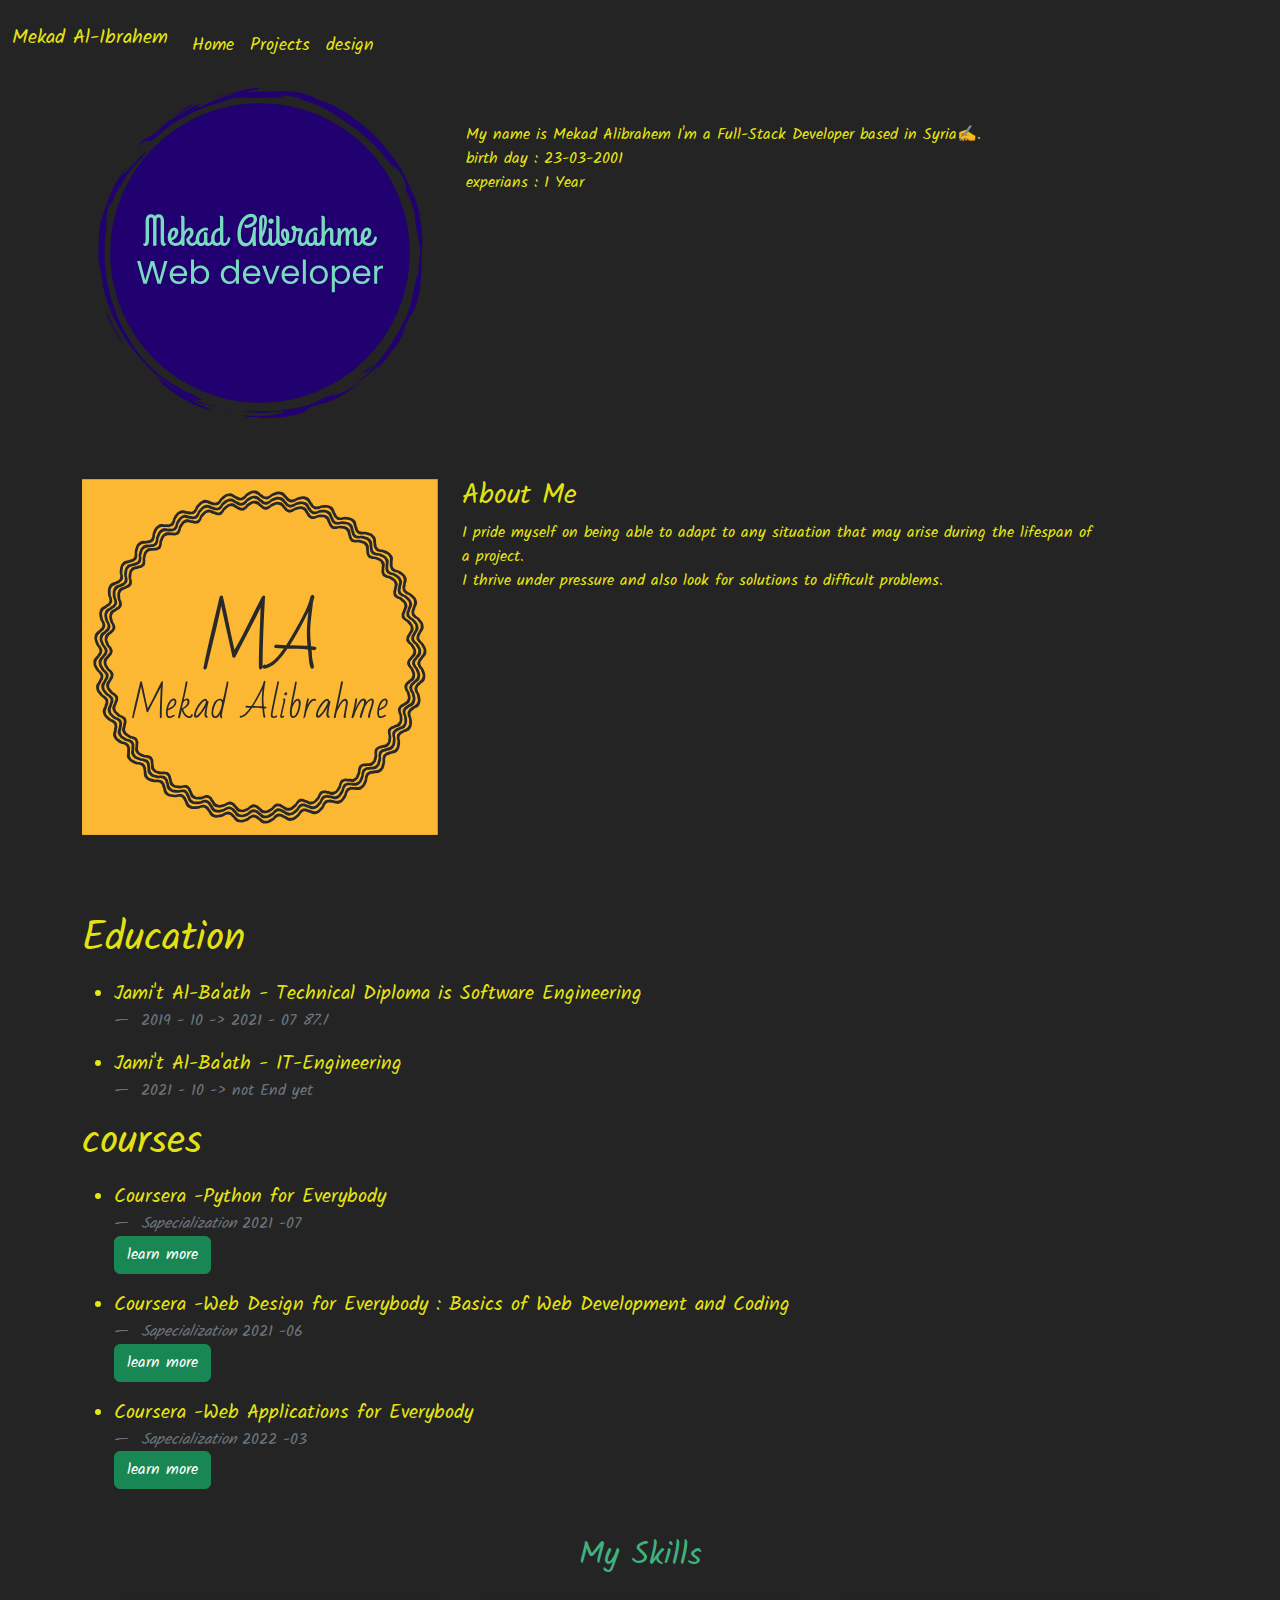
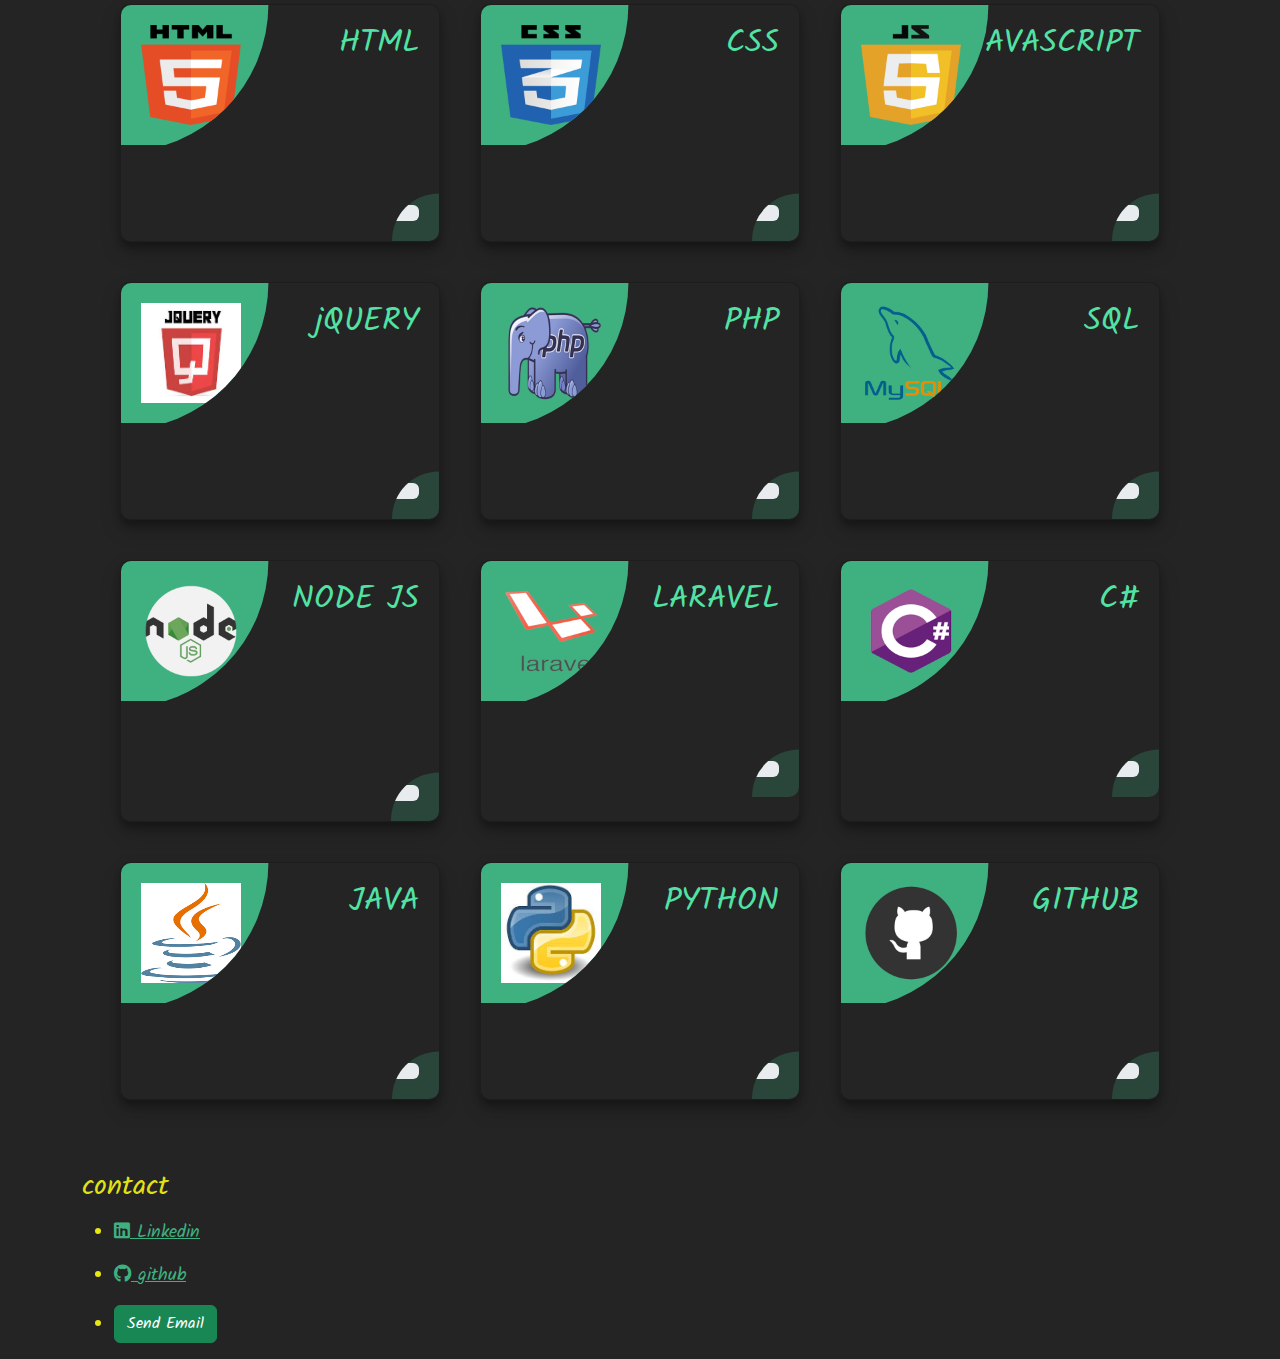
<file: index.html>
<!doctype html>
<html lang="en">
  <head>
    <meta charset="utf-8">
    <meta name="viewport" content="width=device-width, initial-scale=1">
    <!-- Bootstrap CSS -->
    <link href="https://cdn.jsdelivr.net/npm/bootstrap@5.1.1/dist/css/bootstrap.min.css" rel="stylesheet" >
    <!-- icon -->
    <link href="https://pro.fontawesome.com/releases/v5.10.0/css/all.css" rel="stylesheet">
    <!-- my style -->
    <link rel="stylesheet" href="lib/css/style.css">
    <link rel="shortcut icon" href="favicon.ico" />

    <title>my profile</title>
  </head>
  <body>
    <nav class="navbar navbar-expand-lg  navbar-dark  ">
        <div class="container-fluid">
          <a class="navbar-brand  " href="#">Mekad Al-Ibrahem</a>
          <button class="navbar-toggler" type="button" data-bs-toggle="collapse" data-bs-target="#navbarNav" aria-controls="navbarNav" aria-expanded="false" aria-label="Toggle navigation">
            <span class="navbar-toggler-icon text-primary" ></span></span>
          </button>
          <div class="collapse navbar-collapse" id="navbarNav">
            <ul class="navbar-nav">
              <li class="nav-item">
                <a class="nav-link " aria-current="page" href="#">Home</a>
              </li>
              <li class="nav-item">
                <a class="nav-link" href="projects.html">Projects</a>
              </li>
              <li class="nav-item">
                <a class="nav-link" href="design.html">design</a>
            </li>
            </ul>
          </div>
        </div>
      </nav>
      
      <header>
          <div class="container">
              <div class="row">
                <div class=" d-block d-md-none "  style="width: 25% ;">
                </div>
                  <div class="col-6 col-md-4 text-center myphoto">
                    
                    <img src="lib/img/logo.svg" width="auto" height="auto" alt="personal image">
                  </div>
                  <div class="col-12 col-md-7 my-info">
                    <p>
                        My name is Mekad Alibrahem I'm a Full-Stack Developer based in Syria✍️.<br>
                        birth day : 23-03-2001<br>
                        experians : 1 Year 
                    </p>
                  </div>
              </div>
          </div>
      </header>
      <section class="aboutme" >  
           <div class="container" >
               <div class="row">
                <div class=" d-block d-md-none "  style="width: 25% ;">
                </div>
                  <div class="col-6 col-md-4 text-center myphoto">
                    
                    <img src="lib/img/logo3.svg" width="auto" height="auto" alt="personal image">
                  </div>
                  <div class="col-12 col-md-7 aboutme">
                      <h3> About Me </h3>
                    <p>
                        I pride myself on being able to adapt to any situation that may arise during the lifespan of a project.
                        <br>
                        I thrive under pressure and also look for solutions to difficult problems.
                    </p>
                  </div>   
               </div>
           </div>
      </section>
      <section class="container"> 
        <div class="Education" >
          <h1> Education </h1>
          <ul id="Education" >

             
            
          </ul>
        </div>
        <div class="courses"   >
          <h1> courses </h1> 
          <ul id="courses" >
            
            
        </ul>
        </div>
         

      </section >

      
        <div id="mySkills" class="mySkills">
            <h1>My Skills</h1>
            <div class="cards-wrapper" id="skill-list">
                
            
            </div>
        </div>
      
    
<footer>
    <div class="container">
        <div class="row">
            <div class="col-4">
                <h3> contact   </h3>
                <ul>
                    <li>
                        <a href="https://www.linkedin.com/in/mekad-alibrahem-55062b213/">
                            <i class="fab fa-linkedin" > </i> <span> Linkedin </span>
                        </a>
                        
                    </li>
                    <li>
                       <a href="" >
                        <i class="fab fa-github" > </i> <span> github </span>
                       </a>
                    </li>
                    <li>
                        <button type="button" class="btn btn-success" data-bs-toggle="modal" data-bs-target="#sendEmailModal">
                             Send Email 
                        </button>
                        <!-- Send Email  Modal -->
                        <div class="modal fade " id="sendEmailModal" tabindex="-1" aria-labelledby="exampleModalLabel" aria-hidden="true">
                            <div class="modal-dialog">
                            <div class="modal-content">
                                <form action="" class="needs-validation"  id="message_form" novalidate>
                                    <div class="modal-header">
                                        <h5 class="modal-title" id="exampleModalLabel">Send Message </h5>
                                        <button type="button" class="btn-close" data-bs-dismiss="modal" aria-label="Close"></button>
                                    </div>
                                    <div class="modal-body">
                                            <div>
                                                <div class="form-row form-card" >
                                                    <div class="col-4">
                                                        <label for="name"> Name : </label>
                                                    </div>
                                                    <div class="col-7">
                                                        <input type="text" class="form-control" name="name" id="name" required  placeholder="First Name" >
                                                        <small id="name" class="invalid-feedback">
                                                            First name cannot be empty
                                                        </small>
                                                    </div>
                                                <div class="col-4"> 
                                                    <label for="email"> Email </label>
                                                </div> 
                                                <div class="col-7" >
                                                    <input type="email" class="form-control" name="email" id="email" required placeholder=" Your Email "  >
                                                    <small id="email" class="invalid-feedback">
                                                    Email Address cannot be empty
                                                    </small>
                                                </div>
                                                <div class="col-4"> 
                                                    <label for="email"> number </label>
                                                </div> 
                                                <div class="col-7" >
                                                    <input type="number" class="form-control" name="number" id="number" required placeholder="Your Number"  >
                                                    <small id="number" class="invalid-feedback">
                                                    Number Address cannot be empty
                                                    </small>
                                                </div>
                                                <div class="col-4"> 
                                                    <label for="email"> subject </label>
                                                </div> 
                                                <div class="col-7" >
                                                    <input type="text" class="form-control" name="subject" id="subject" required placeholder="subject"  >
                                                    <small id="subject" class="invalid-feedback">
                                                    subject Address cannot be empty
                                                    </small>
                                                </div>
                                                <div class="col-4"> 
                                                    <label for="msg"> Your Message </label>
                                                </div> 
                                                <div class="col-12" >
                                                    <textarea class="form-control" id="msg"  name="msg" placeholder="Your Message Here!" required  ></textarea>
                                                    
                                                    <small id="msg" class="invalid-feedback">
                                                    Message  cannot be empty
                                                    </small>
                                                </div> 
                                        </div>
                                    </div>
                                    <div class="modal-footer">
                                    <button type="button" class="btn btn-secondary" data-bs-dismiss="modal">Close</button>
                                    <button type="submit" class="btn btn-primary" name="send"  id="send">Send</button>
                                    </div>
                                </form>
                            </div>
                            </div>
                        </div>
                    </li>
                </ul>
            </div>
            <div class="col-4"> </div>
        </div>
    </div>
</footer>
    <script src="https://cdn.jsdelivr.net/npm/bootstrap@5.1.1/dist/js/bootstrap.bundle.min.js" ></script>
    <script src="lib/js/index.js" type="module"></script>
    <script >
        (function() {
      'use strict';
      window.addEventListener('load', function() {
        // Fetch all the forms we want to apply custom Bootstrap validation styles to
        var forms = document.getElementsByClassName('needs-validation');
        // Loop over them and prevent submission
        var validation = Array.prototype.filter.call(forms, function(form) {
          form.addEventListener('submit', function(event) {
            if (form.checkValidity() === false) {
              event.preventDefault();
              event.stopPropagation();
            }
            form.classList.add('was-validated');
          }, false);
        });
      }, false);
    })();
      </script>
      <!-- 
          <form id="message_form">
    <input type="text" name="subject" placeholder="Subject" />
    <textarea name="text" placeholder="Message"></textarea>
    <input type="submit" id="js_send" value="Send" />
</form>

<script>

    //update this with your js_form selector
    var form_id_js = "message_form";

    var data_js = {
        "access_token": "{your access token}" // sent after you sign up
    };

    function js_onSuccess() {
        // remove this to avoid redirect
        window.location = window.location.pathname + "?message=Email+Successfully+Sent%21&isError=0";
    }

    function js_onError(error) {
        // remove this to avoid redirect
        window.location = window.location.pathname + "?message=Email+could+not+be+sent.&isError=1";
    }

    var sendButton = document.getElementById("js_send");

    function js_send() {
        sendButton.value='Sending…';
        sendButton.disabled=true;
        var request = new XMLHttpRequest();
        request.onreadystatechange = function() {
            if (request.readyState == 4 && request.status == 200) {
                js_onSuccess();
            } else
            if(request.readyState == 4) {
                js_onError(request.response);
            }
        };

        var subject = document.querySelector("#" + form_id_js + " [name='subject']").value;
        var message = document.querySelector("#" + form_id_js + " [name='text']").value;
        data_js['subject'] = subject;
        data_js['text'] = message;
        var params = toParams(data_js);

        request.open("POST", "https://postmail.invotes.com/send", true);
        request.setRequestHeader("Content-type", "application/x-www-form-urlencoded");

        request.send(params);

        return false;
    }

    sendButton.onclick = js_send;

    function toParams(data_js) {
        var form_data = [];
        for ( var key in data_js ) {
            form_data.push(encodeURIComponent(key) + "=" + encodeURIComponent(data_js[key]));
        }

        return form_data.join("&");
    }

    var js_form = document.getElementById(form_id_js);
    js_form.addEventListener("submit", function (e) {
        e.preventDefault();
    });
       -->
  </body>
</html>
</file>
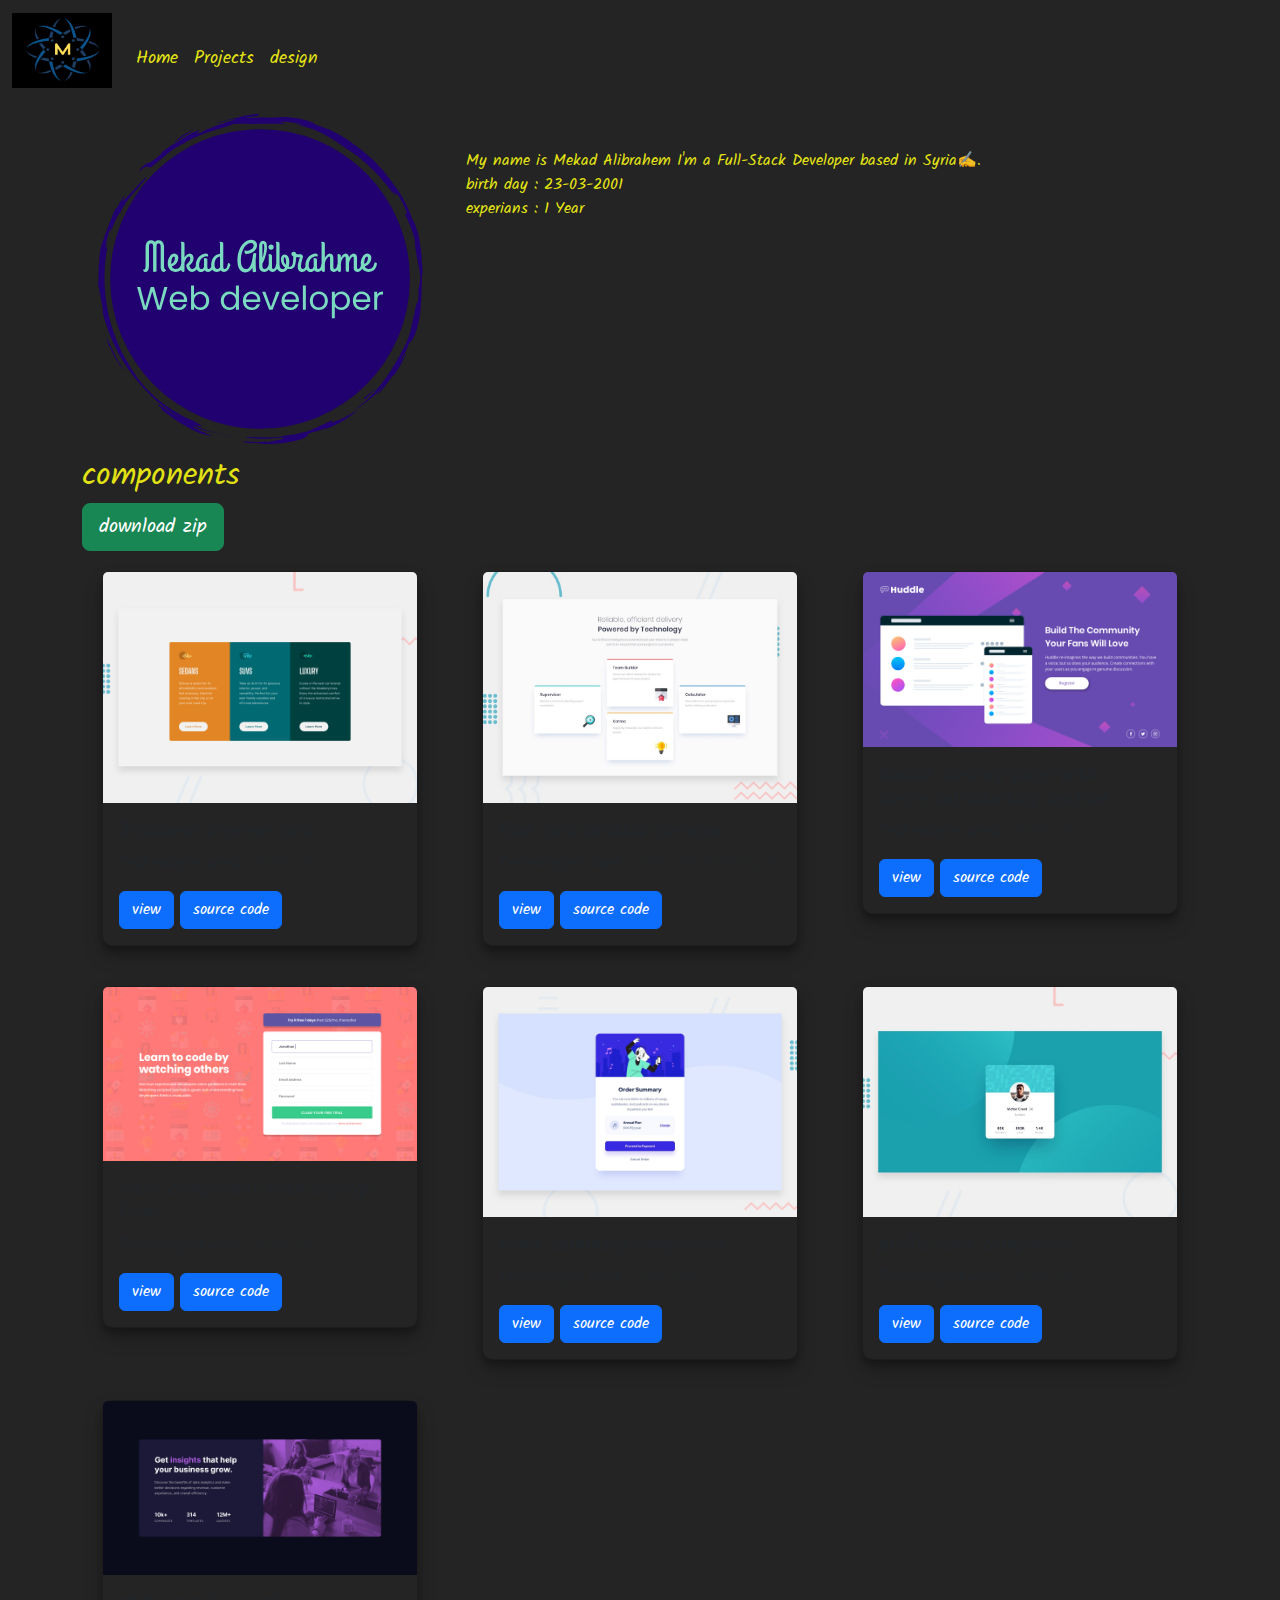
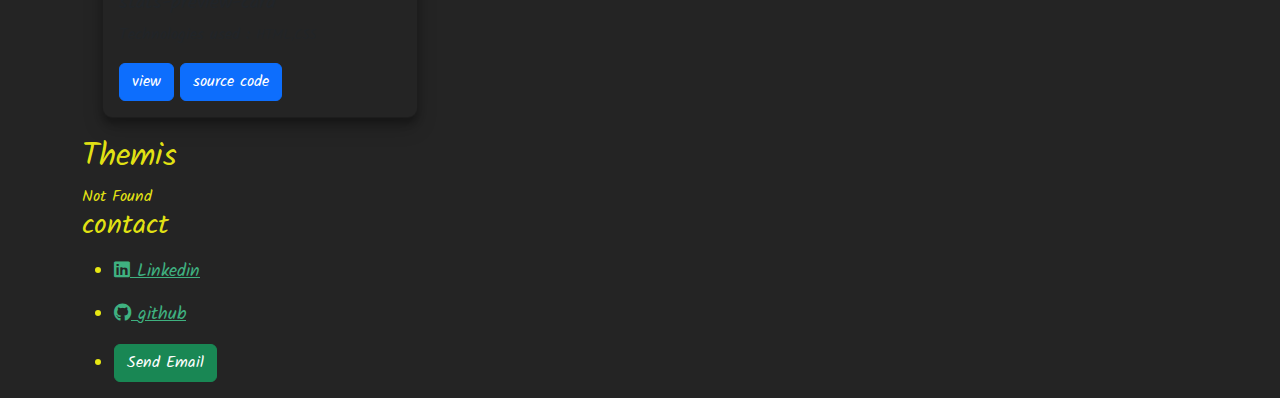
<file: design.html>
<!doctype html>
<html lang="en">
  <head>
   
    <meta charset="utf-8">
    <meta name="viewport" content="width=device-width, initial-scale=1">
    <!-- Bootstrap CSS -->
    <link href="https://cdn.jsdelivr.net/npm/bootstrap@5.1.1/dist/css/bootstrap.min.css" rel="stylesheet" >
    <!-- icon -->
    <link href="https://pro.fontawesome.com/releases/v5.10.0/css/all.css" rel="stylesheet">
    <!-- my style -->
   
    <link rel="stylesheet" href="lib/css/style.css">
    <link rel="shortcut icon" href="favicon.ico" />
   

    <title>my profile</title>
  </head>
  <body>
    <nav class="navbar navbar-expand-lg  navbar-dark  ">
        <div class="container-fluid">
            <a class="navbar-brand  " href="index.html"><img src="lib/img/Mlogo.PNG" width="100" height="75"   alt="logo-mekad-alibrahem"  ></a>
            <button class="navbar-toggler" type="button" data-bs-toggle="collapse" data-bs-target="#navbarNav" aria-controls="navbarNav" aria-expanded="false" aria-label="Toggle navigation">
                <span class="navbar-toggler-icon text-primary" ></span></span>
            </button>
            <div class="collapse navbar-collapse" id="navbarNav">
                <ul class="navbar-nav">
                    <li class="nav-item">
                        <a class="nav-link " aria-current="page" href="index.html">Home</a>
                    </li>
                    <li class="nav-item">
                        <a class="nav-link" href="projects.html">Projects</a>
                    </li>
                    <li class="nav-item">
                        <a class="nav-link" href="#">design</a>
                    </li>
                </ul>
            </div>
        </div>
    </nav>
      
    <header>
        <div class="container">
            <div class="row">
            <div class=" d-block d-md-none "  style="width: 25% ;">
            </div>
                <div class="col-6 col-md-4 text-center myphoto">
                
                <img src="lib/img/logo.svg" width="auto" height="auto" alt="personal image">
                </div>
                <div class="col-12 col-md-7 my-info">
                <p>
                    My name is Mekad Alibrahem I'm a Full-Stack Developer based in Syria✍️.<br>
                    birth day : 23-03-2001<br>
                    experians : 1 Year 
                    <br>
                </p>
                </div>
            </div>
        </div>
    </header>

      <div id="hr-div" >
         
      </div>

    <div class="container" >
        <span > 
            <h2 class="title-section" >
                components 
            </h2>
            <a   href= "https://github.com/MekadAlibrahem/front-end/blob/master/ZIP" target=" _balck" class="btn btn-success btn-lg btn-download" > download zip </a>
            
       </span>
        <div class="row cards-design " id="components-list">
           
            
        </div>
    </div>
    <div id="hr-div" >  </div>
        <div class="container">
            <span>
                <h2 class="title-section">
                    Themis 
                </h2>
            </span>
        <div class="row cards-design">
            <div>
                Not Found 
            </div>
        </div>
    </div>

    <div id="hr-div" > </div>
    <footer>
        <div class="container">
            <div class="row">
                <div class="col-4">
                    <h3> contact   </h3>
                    <ul>
                        <li>
                            <a href="https://www.linkedin.com/in/mekad-alibrahem-55062b213/">
                                <i class="fab fa-linkedin" > </i> <span> Linkedin </span>
                            </a>
                            
                        </li>
                        <li>
                        <a href="" >
                            <i class="fab fa-github" > </i> <span> github </span>
                        </a>
                        </li>
                        <li>
                            <button type="button" class="btn btn-success" data-bs-toggle="modal" data-bs-target="#sendEmailModal">
                                Send Email 
                            </button>
                            <!-- Send Email  Modal -->
                            <div class="modal fade " id="sendEmailModal" tabindex="-1" aria-labelledby="exampleModalLabel" aria-hidden="true">
                                <div class="modal-dialog">
                                <div class="modal-content">
                                    <form action="" class="needs-validation"  id="message_form" novalidate>
                                        <div class="modal-header">
                                            <h5 class="modal-title" id="exampleModalLabel">Send Message </h5>
                                            <button type="button" class="btn-close" data-bs-dismiss="modal" aria-label="Close"></button>
                                        </div>
                                        <div class="modal-body">
                                                <div>
                                                    <div class="form-row form-card" >
                                                        <div class="col-4">
                                                            <label for="name"> Name : </label>
                                                        </div>
                                                        <div class="col-7">
                                                            <input type="text" class="form-control" name="name" id="name" required  placeholder="First Name" >
                                                            <small id="name" class="invalid-feedback">
                                                                First name cannot be empty
                                                            </small>
                                                        </div>
                                                    <div class="col-4"> 
                                                        <label for="email"> Email </label>
                                                    </div> 
                                                    <div class="col-7" >
                                                        <input type="email" class="form-control" name="email" id="email" required placeholder=" Your Email "  >
                                                        <small id="email" class="invalid-feedback">
                                                        Email Address cannot be empty
                                                        </small>
                                                    </div>
                                                    <div class="col-4"> 
                                                        <label for="email"> number </label>
                                                    </div> 
                                                    <div class="col-7" >
                                                        <input type="number" class="form-control" name="number" id="number" required placeholder="Your Number"  >
                                                        <small id="number" class="invalid-feedback">
                                                        Number Address cannot be empty
                                                        </small>
                                                    </div>
                                                    <div class="col-4"> 
                                                        <label for="email"> subject </label>
                                                    </div> 
                                                    <div class="col-7" >
                                                        <input type="text" class="form-control" name="subject" id="subject" required placeholder="subject"  >
                                                        <small id="subject" class="invalid-feedback">
                                                        subject Address cannot be empty
                                                        </small>
                                                    </div>
                                                    <div class="col-4"> 
                                                        <label for="msg"> Your Message </label>
                                                    </div> 
                                                    <div class="col-12" >
                                                        <textarea class="form-control" id="msg"  name="msg" placeholder="Your Message Here!" required  ></textarea>
                                                        
                                                        <small id="msg" class="invalid-feedback">
                                                        Message  cannot be empty
                                                        </small>
                                                    </div> 
                                            </div>
                                        </div>
                                        <div class="modal-footer">
                                        <button type="button" class="btn btn-secondary" data-bs-dismiss="modal">Close</button>
                                        <button type="submit" class="btn btn-primary" name="send"  id="send">Send</button>
                                        </div>
                                    </form>
                                </div>
                                </div>
                            </div>
                        </li>
                    </ul>
                </div>
                <div class="col-4"> </div>
            </div>
        </div>
    </footer>
    <script src="https://cdn.jsdelivr.net/npm/bootstrap@5.1.1/dist/js/bootstrap.bundle.min.js" ></script>
    <script src="./lib/js/design.js" type="module"></script>
   
  </body>
</html>
</file>
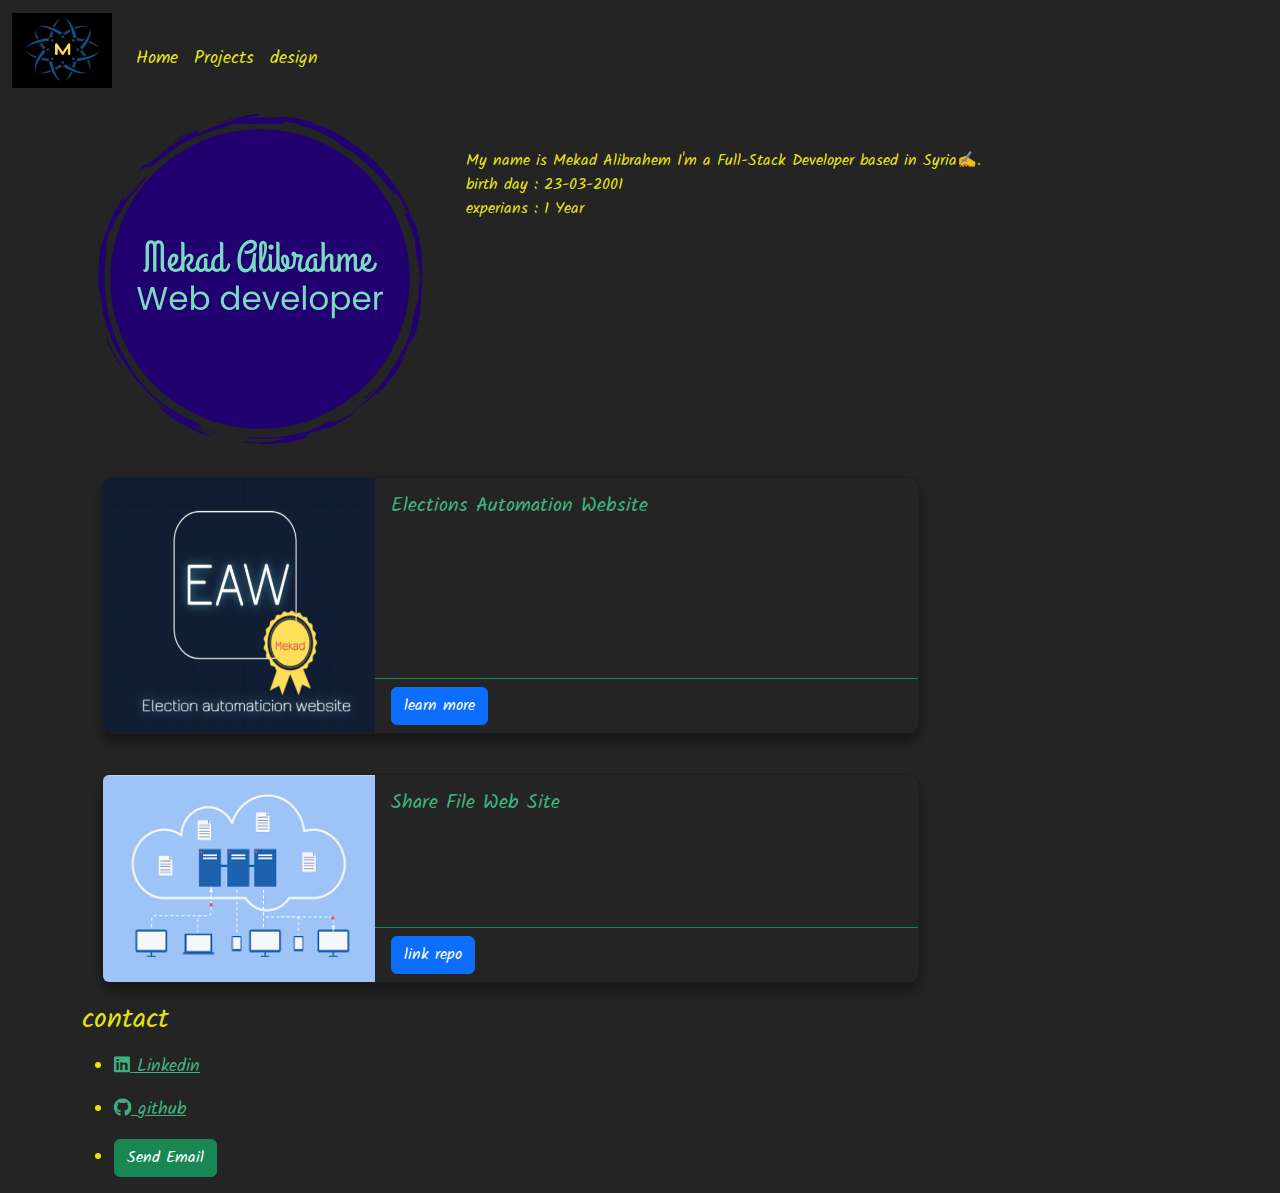
<file: projects.html>
<!doctype html>
<html lang="en">
  <head>
   
    <meta charset="utf-8">
    <meta name="viewport" content="width=device-width, initial-scale=1">
    <!-- Bootstrap CSS -->
    <link href="https://cdn.jsdelivr.net/npm/bootstrap@5.1.1/dist/css/bootstrap.min.css" rel="stylesheet" >
    <!-- icon -->
    <link href="https://pro.fontawesome.com/releases/v5.10.0/css/all.css" rel="stylesheet">
    <!-- my style -->
   
    <link rel="stylesheet" href="lib/css/style.css">
    <link rel="shortcut icon" href="favicon.ico" />
   

    <title>my profile</title>
  </head>
  <body>
    <nav class="navbar navbar-expand-lg  navbar-dark  ">
        <div class="container-fluid">
            <a class="navbar-brand  " href="index.html"><img src="lib/img/Mlogo.PNG" width="100" height="75"   alt="logo-mekad-alibrahem"></a>
            <button class="navbar-toggler" type="button" data-bs-toggle="collapse" data-bs-target="#navbarNav" aria-controls="navbarNav" aria-expanded="false" aria-label="Toggle navigation">
                <span class="navbar-toggler-icon text-primary" ></span></span>
            </button>
            <div class="collapse navbar-collapse" id="navbarNav">
                <ul class="navbar-nav">
                    <li class="nav-item">
                        <a class="nav-link " aria-current="page" href="index.html">Home</a>
                    </li>
                    <li class="nav-item">
                        <a class="nav-link" href="#">Projects</a>
                    </li>
                    <li class="nav-item">
                        <a class="nav-link" href="design.html">design</a>
                    </li>
                </ul>
            </div>
        </div>
    </nav>
      
    <header>
        <div class="container">
            <div class="row">
            <div class=" d-block d-md-none "  style="width: 25% ;">
            </div>
                <div class="col-6 col-md-4 text-center myphoto">
                
                <img src="lib/img/logo.svg" width="auto" height="auto" alt="personal image">
                </div>
                <div class="col-12 col-md-7 my-info">
                <p>
                    My name is Mekad Alibrahem I'm a Full-Stack Developer based in Syria✍️.<br>
                    birth day : 23-03-2001<br>
                    experians : 1 Year 
                    <br>
                </p>
                </div>
            </div>
        </div>
    </header>
      
      
    <div class="container projects" >
        <div class="row" > 
            <div class="col-11">
                
                <div class="card sm-12 card-project " style="min-width: 80%;">
                    <div class="row g-0">
                        <div class="col-md-4">
                        <img src="lib/img/EAWlogo.PNG" class="img-fluid rounded-start img-project" alt="election-process-website-logo">
                        </div>
                        <div class="col-md-8">
                            <div class="card-body">
                                <h5 class="card-title">Elections Automation   Website</h5>
                                <p class="card-text">
                                    Automation of electoral processes and their management and provision of statistics and results</p>
                                    
                                <p class="card-text ">
                                    
                                        Technologies used :  
                                    
                                    <small class=" text-muted " >  HTML , CSS , JAVASCRIPT , bootstrap , AJAX , PHP , MYSQL , APIFACE.js </small>
                                    <br>
                                    <small class="text-muted"> last version 1.0</small>
                                </p>
                            </div>
                        <div class="card-footer bg-transparent border-success">
                           <a  href="https://mekadalibrahem.github.io/election-process/index.html" target="_blank" class="btn btn-primary " > learn more </a> 
                        </div>
                        </div>
                    </div>
                </div>


            </div>
            <div class="col-11">
                
                <div class="card sm-12 card-project " style="min-width: 80%;">
                    <div class="row g-0">
                        <div class="col-md-4">
                        <img src="lib/img/mediashare/1.png" class="img-fluid rounded-start img-project" alt="election-process-website-logo">
                        </div>
                        <div class="col-md-8">
                            <div class="card-body">
                                <h5 class="card-title">Share File Web Site</h5>
                                <p class="card-text">
                                    stored File And Share it with other </p>
                                    
                                <p class="card-text ">
                                    
                                        Technologies used :  
                                    
                                    <small class=" text-muted " >  HTML , CSS , JAVASCRIPT , Jquery, bootstrap , AJAX , PHP , MYSQL   </small>
                                    <br>
                                    <small class="text-muted"> </small>
                                </p>
                            </div>
                        <div class="card-footer bg-transparent border-success">
                           <a  href="https://github.com/MekadAlibrahem/MediaShare" target="_blank" class="btn btn-primary " > link repo </a> 
                        </div>
                        </div>
                    </div>
                </div>


            </div>
            
              

        </div>
    </div>
      
      
 

    
    <footer>
        <div class="container">
            <div class="row">
                <div class="col-4">
                    <h3> contact   </h3>
                    <ul>
                        <li>
                            <a href="https://www.linkedin.com/in/mekad-alibrahem-55062b213/">
                                <i class="fab fa-linkedin" > </i> <span> Linkedin </span>
                            </a>
                            
                        </li>
                        <li>
                        <a href="" >
                            <i class="fab fa-github" > </i> <span> github </span>
                        </a>
                        </li>
                        <li>
                            <button type="button" class="btn btn-success" data-bs-toggle="modal" data-bs-target="#sendEmailModal">
                                Send Email 
                            </button>
                            <!-- Send Email  Modal -->
                            <div class="modal fade " id="sendEmailModal" tabindex="-1" aria-labelledby="exampleModalLabel" aria-hidden="true">
                                <div class="modal-dialog">
                                <div class="modal-content">
                                    <form action="" class="needs-validation"  id="message_form" novalidate>
                                        <div class="modal-header">
                                            <h5 class="modal-title" id="exampleModalLabel">Send Message </h5>
                                            <button type="button" class="btn-close" data-bs-dismiss="modal" aria-label="Close"></button>
                                        </div>
                                        <div class="modal-body">
                                                <div>
                                                    <div class="form-row form-card" >
                                                        <div class="col-4">
                                                            <label for="name"> Name : </label>
                                                        </div>
                                                        <div class="col-7">
                                                            <input type="text" class="form-control" name="name" id="name" required  placeholder="First Name" >
                                                            <small id="name" class="invalid-feedback">
                                                                First name cannot be empty
                                                            </small>
                                                        </div>
                                                    <div class="col-4"> 
                                                        <label for="email"> Email </label>
                                                    </div> 
                                                    <div class="col-7" >
                                                        <input type="email" class="form-control" name="email" id="email" required placeholder=" Your Email "  >
                                                        <small id="email" class="invalid-feedback">
                                                        Email Address cannot be empty
                                                        </small>
                                                    </div>
                                                    <div class="col-4"> 
                                                        <label for="email"> number </label>
                                                    </div> 
                                                    <div class="col-7" >
                                                        <input type="number" class="form-control" name="number" id="number" required placeholder="Your Number"  >
                                                        <small id="number" class="invalid-feedback">
                                                        Number Address cannot be empty
                                                        </small>
                                                    </div>
                                                    <div class="col-4"> 
                                                        <label for="email"> subject </label>
                                                    </div> 
                                                    <div class="col-7" >
                                                        <input type="text" class="form-control" name="subject" id="subject" required placeholder="subject"  >
                                                        <small id="subject" class="invalid-feedback">
                                                        subject Address cannot be empty
                                                        </small>
                                                    </div>
                                                    <div class="col-4"> 
                                                        <label for="msg"> Your Message </label>
                                                    </div> 
                                                    <div class="col-12" >
                                                        <textarea class="form-control" id="msg"  name="msg" placeholder="Your Message Here!" required  ></textarea>
                                                        
                                                        <small id="msg" class="invalid-feedback">
                                                        Message  cannot be empty
                                                        </small>
                                                    </div> 
                                            </div>
                                        </div>
                                        <div class="modal-footer">
                                        <button type="button" class="btn btn-secondary" data-bs-dismiss="modal">Close</button>
                                        <button type="submit" class="btn btn-primary" name="send"  id="send">Send</button>
                                        </div>
                                    </form>
                                </div>
                                </div>
                            </div>
                        </li>
                    </ul>
                </div>
                <div class="col-4"> </div>
            </div>
        </div>
    </footer>
    <script src="https://cdn.jsdelivr.net/npm/bootstrap@5.1.1/dist/js/bootstrap.bundle.min.js" ></script>
   
  </body>
</html>
</file>
<file: lib/css/style.css>
@import url("https://fonts.googleapis.com/css2?family=Courgette&family=Kalam:wght@700&display=swap");
* {
  margin: 0;
  padding: 0;
  box-sizing: border-box;
}
body{
  font-family: "Kalam", 'cursive';
  background-color: #242424;
  color: rgba(245, 245, 18, 0.932) !important;
  
}
.navbar-brand , .nav-link{
  color: rgba(245, 245, 18, 0.932) !important;
}
.my-info{
  padding: 1rem;
  padding-top: 3rem;
}
section{
  margin-top: 1rem;
  padding: 2rem ;
}
.mySkills {
  display: flex;
  justify-content: center;
  align-items: center;
  flex-direction: column;
  margin-bottom: 50px;
}
.mySkills h1 {
  color: #3fb180;
  font-size: 2rem;
}

.cards-wrapper {
  display: flex;
  flex-wrap: wrap;
  justify-content: center;
}
.card {
  background-color: #242424;
  box-sizing: border-box;
  height: auto;
  width: calc(100% / 4);
  box-shadow: 0 10px 20px rgba(0, 0, 0, 0.19), 0 6px 6px rgba(0, 0, 0, 0.23);
  margin: 20px;
  border-radius: 10px;
}
.card .header {
  height: auto;
  border-top-right-radius: 10px;
  border-top-left-radius: 10px;
  display: flex;
  flex-direction: column;
  justify-content: center;
  padding: 20px;
  background: coral;
  color: white;
  font-family: "Playfair Display", serif;
  font-size: 25px;
  clip-path: circle(60% at 0% 0%);
  transition: all 0.5s cubic-bezier(0.645, 0.045, 0.355, 1);
}

.card .header img {
  width: 100px;
  height: 100px;
}
.card:hover .header h4 {
  opacity: 1;
}
.card .header h3,
.card .header h4 {
  margin: 0 !important;
  padding: 0;
}
.card .description {
  padding: 20px;
  font-family: "Nunito", sans-serif;
}

/* dual colors */
.card.dual .header {
  background: #3fb180;
}
.card.dual .description {
  clip-path: circle(20% at 100% 100%);
  transition: all cubic-bezier(0.645, 0.045, 0.355, 1) 0.5s;
  background: #3fb1803d;
  height: auto;
  transition: all ease-in-out 0.7s;
  border-bottom-right-radius: 10px;
  border-bottom-left-radius: 10px;
  color: white;
}
.card.dual {
  position: relative;
}
.card.dual h2 {
  position: absolute;
  right: 0%;
  padding: 20px;
  color: #52e2a4;
}
.card.dual:hover .description {
  clip-path: circle(100% at 50% 0%);
  background: purple;
}
.card.dual:hover .header {
  clip-path: circle(100% at 50% 50%);
  background: #3fb180;
}
.header img {
  transition: 1s ease;
}

.card.dual:hover .header img {
  margin-left: calc((100% - 100px) / 2);
  transition: 1s ease;
}

li{
  margin-top: 1rem;
  font-size: large;
}
li> a {
  color: #3fb180;
 
}
.modal-content{
  background-color: #393939 !important;
  padding: 20px;
  color: #3fb180;
}
.img-project{
  min-height: 100%;
  
}
/* project page style */
.card-project>div>.col-md-8>.card-body>.card-title{
  color: #3fb180;
}

@media (max-width: 800px){
  .cards-wrapper {
    flex-direction: column;
  }
  .card {
    width: 100%;
  }
  .mySkills h1 {
    font-size: 45px !important;
  }
  .mySkills {
    width: 90%;
  }
  .img-project{
    max-height: 200px;
    min-width: 100%;
  }
}
</file>
